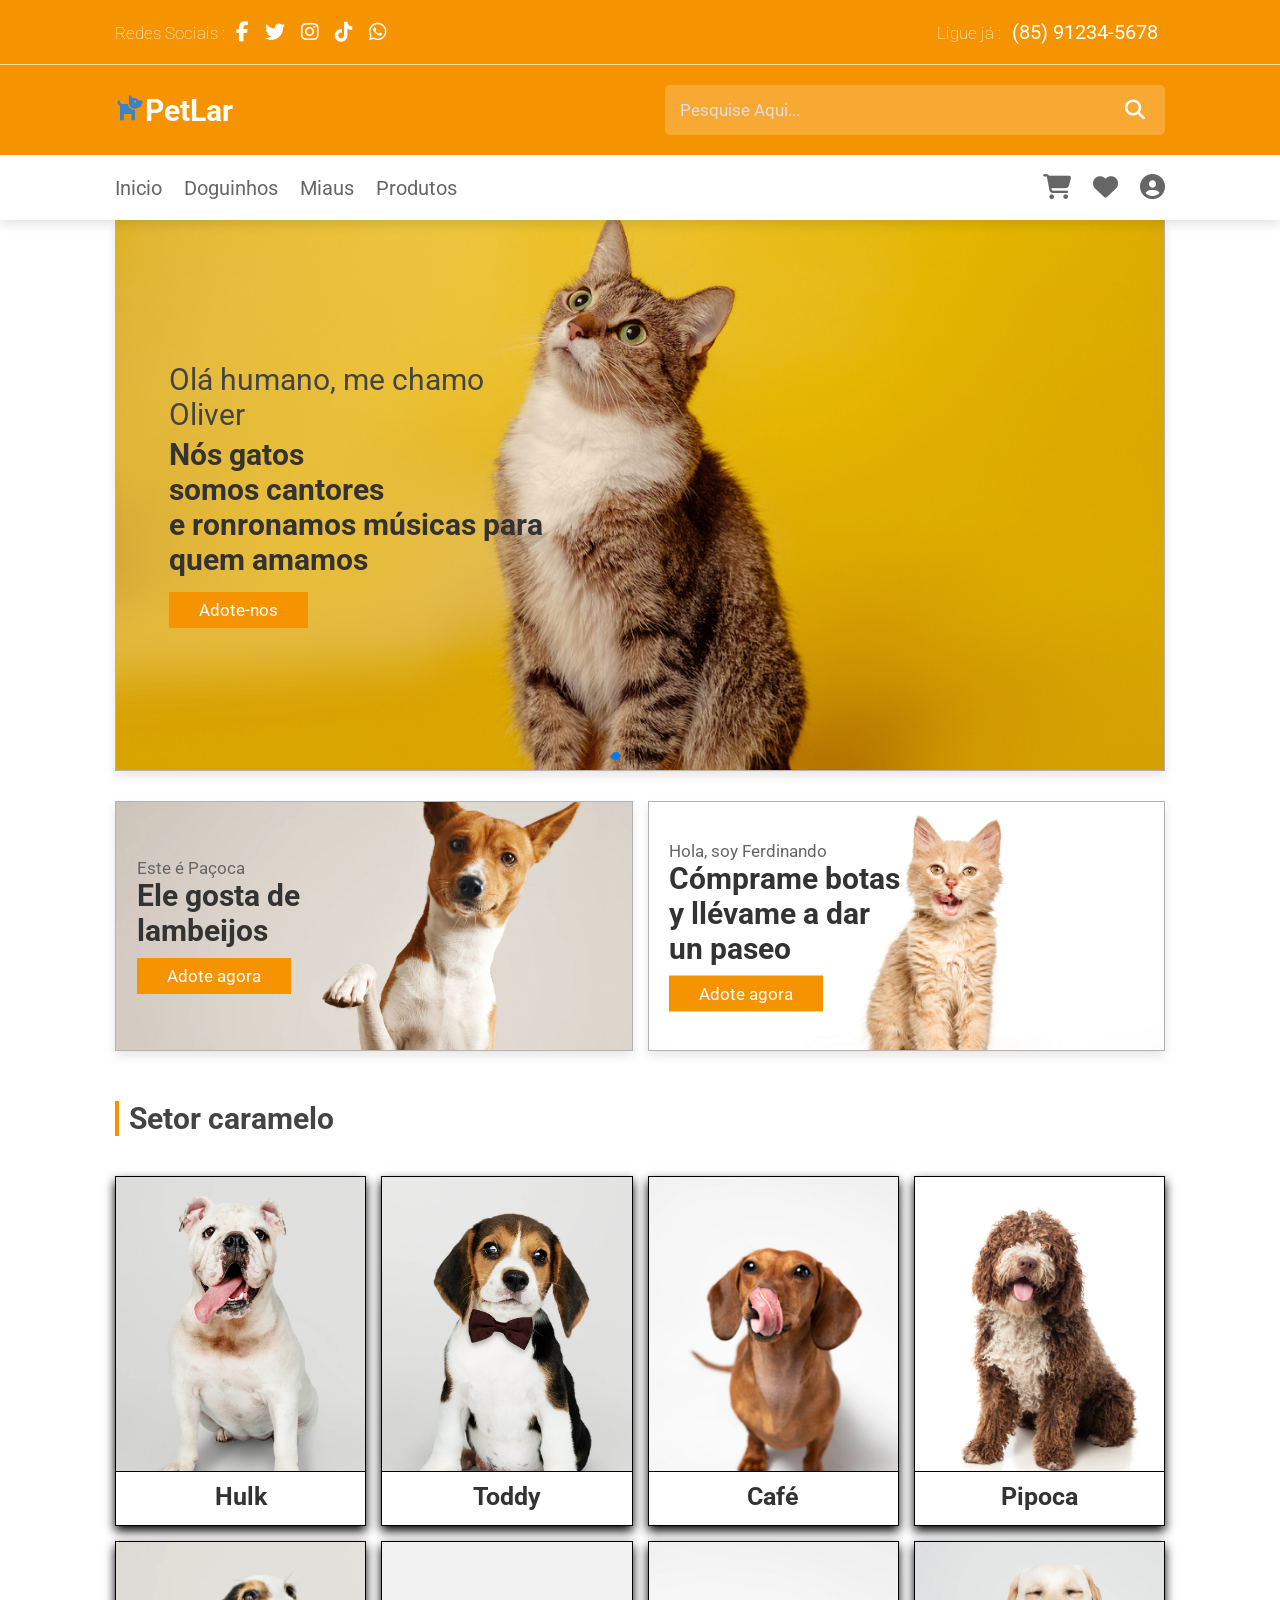
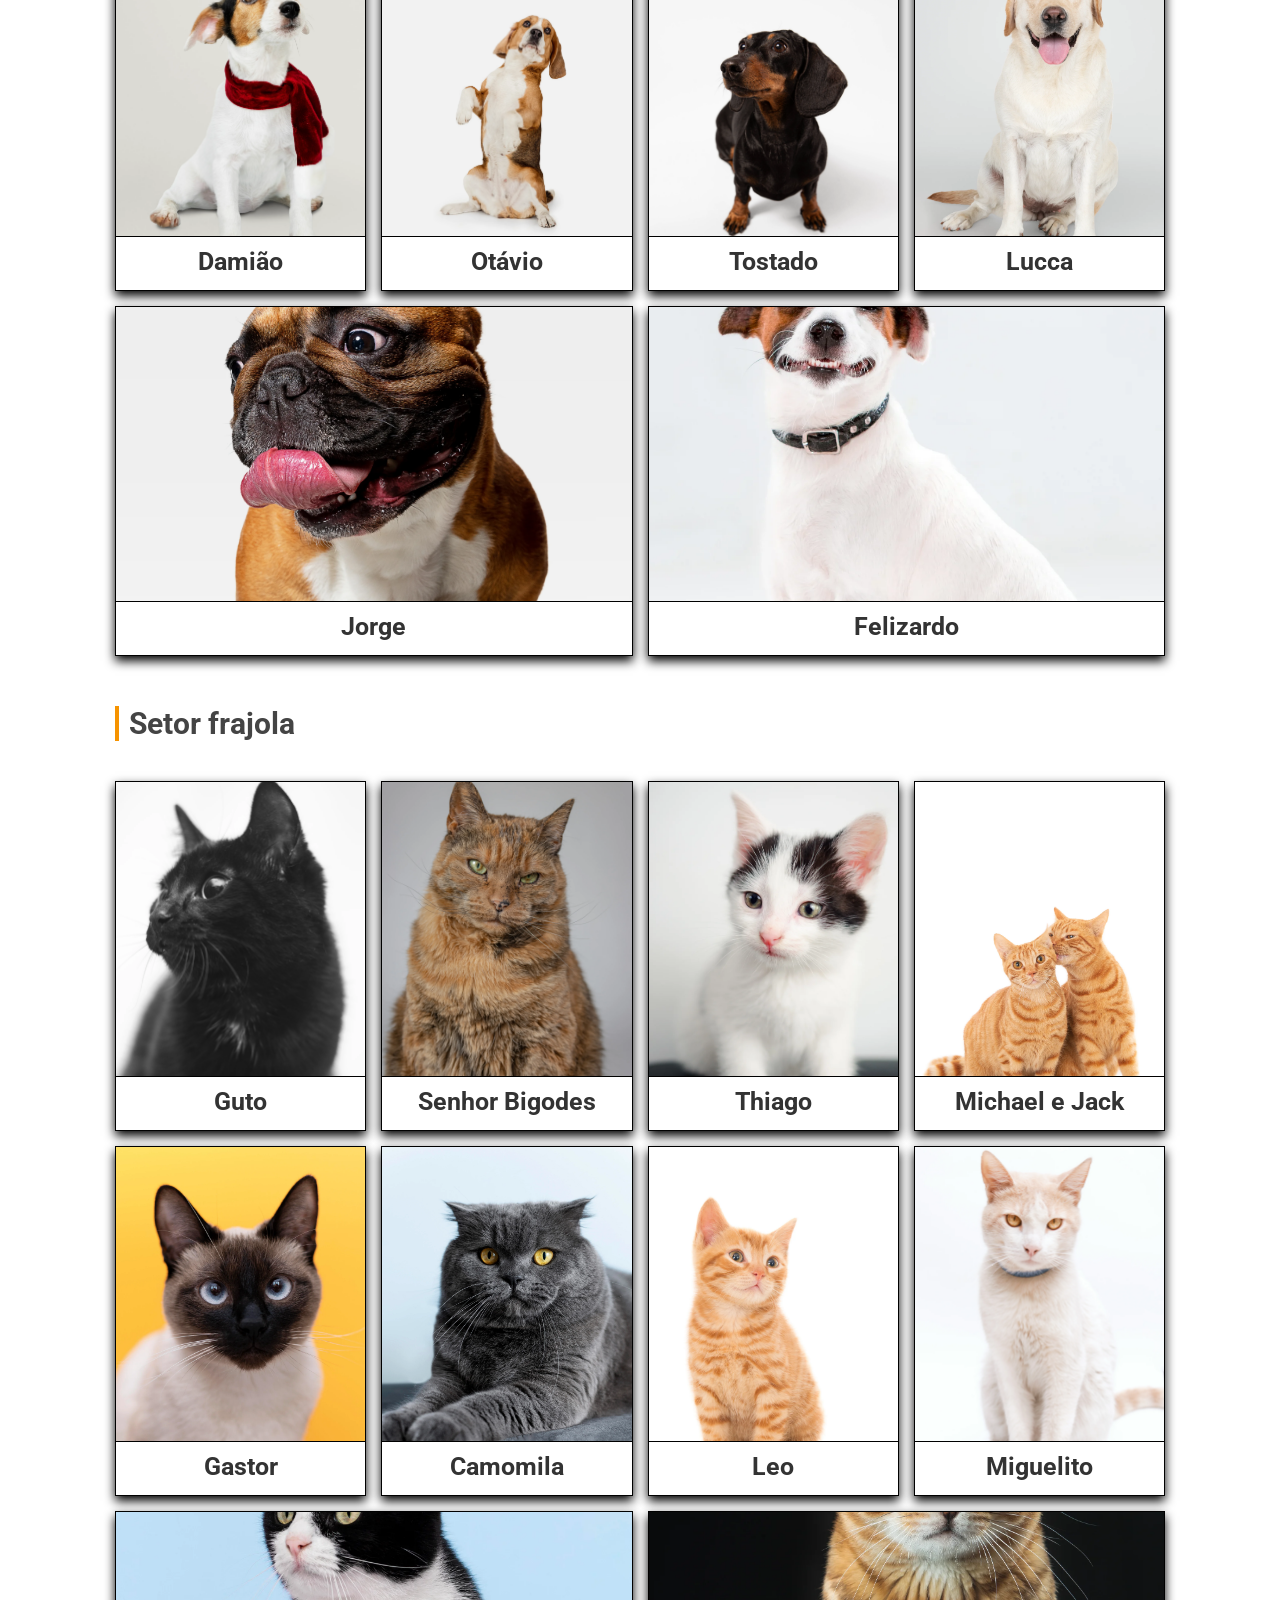
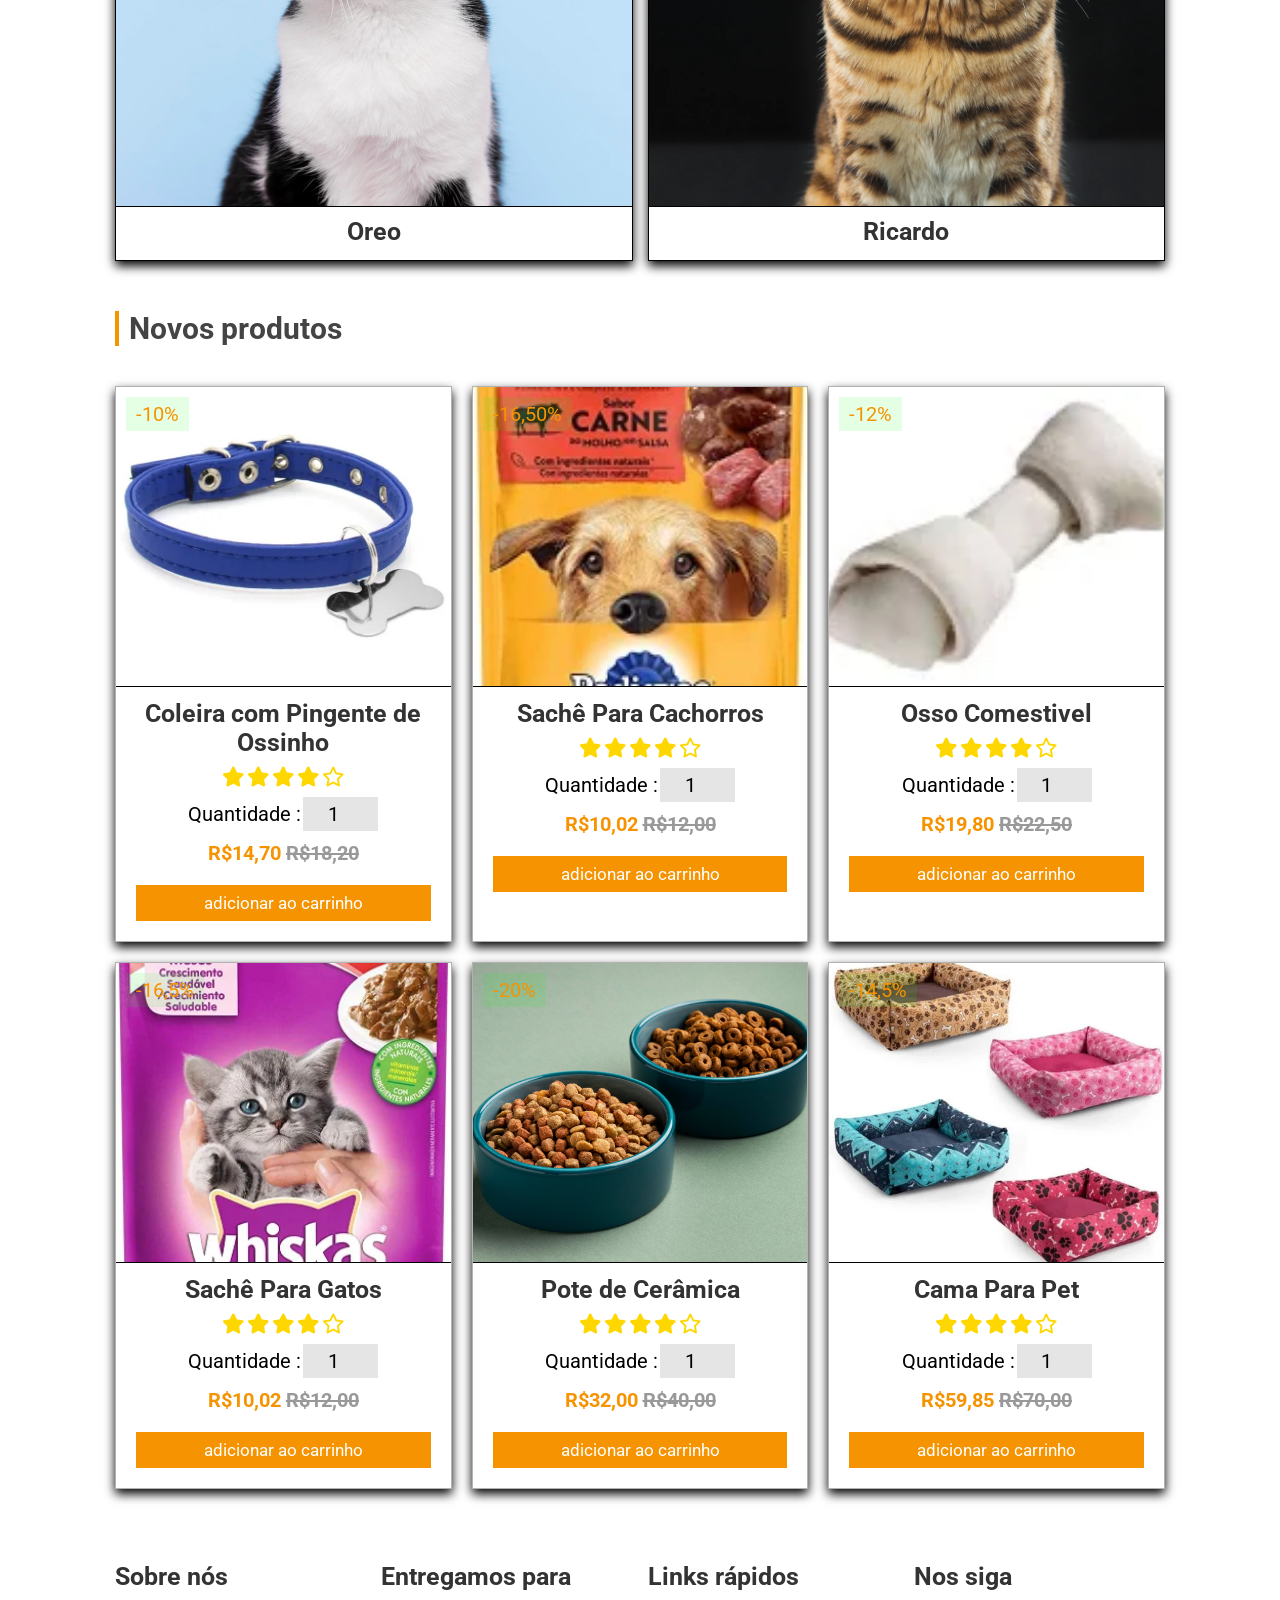
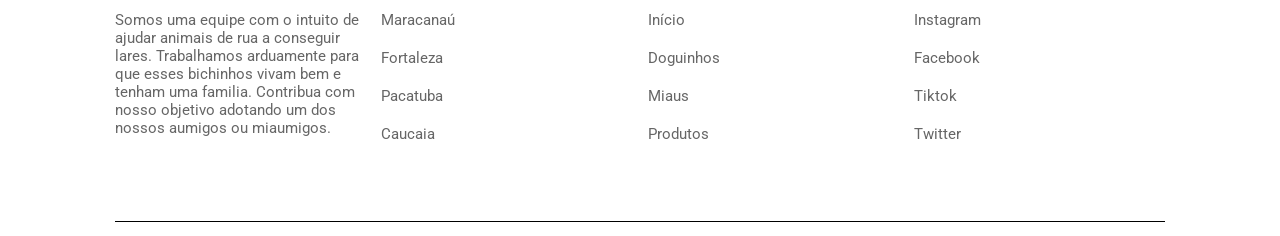
<file: index.html>
<!DOCTYPE html>
<html lang="pt-BR"> 

    <head>
        <meta charset="UTF-8">
        <meta http-equiv="X-UA-Compatible" content="IE=edge">
        <meta name="viewport" content="width=device-width, initial-scale=1.0">
        <title>Pet Lar</title>

        <link rel="stylesheet"
        href="https://cdn.jsdelivr.net/npm/swiper@9/swiper-bundle.min.css"/>

        <link rel="stylesheet"
        href="https://cdn.jsdelivr.net/npm/boxicons@latest/css/boxicons.min.css">

        <link rel="stylesheet"
        href="https://unpkg.com/boxicons@latest/css/boxicons.min.css">


        <link rel="stylesheet" href="https://cdnjs.cloudflare.com/ajax/libs/font-awesome/6.4.0/css/all.min.css">

        <link rel="stylesheet" href="style.css">
        


</head>
<body>

    <header>

        <div class="header-1">

            <div class="share">
                <span> Redes Sociais : </span>
                <a href="#" class="fab fa-facebook-f"></a>
                <a href="#" class="fab fa-twitter"></a>
                <a href="#" class="fab fa-instagram"></a>
                <a href="#" class="fab fa-tiktok"></a>
                <a href="#" class="fab fa-whatsapp"></a>
            </div>

            <div class="call">
                <span> Ligue já : </span>
                <a href="#">(85) 91234-5678</a>
            </div>

        </div>

       <div class="header-2">

        <a href="#" class="logo"><i class='bx bxs-dog' ></i>PetLar </a>

       <form action="" class="search-bar-container">
            <input type="search" id="search-bar" placeholder="pesquise aqui...">
            <label for="search-bar" class="fas fa-search"></label>

       </form>

       </div>

       <div class="header-3">

        <div id="menu-bar" class="fas fa-bars"></div>

        <nav class="navbar">
            <a href="#inicio">Inicio</a>
            <a href="#Doguinhos">Doguinhos</a>
            <a href="#Miaus">Miaus</a>
            <a href="#Produtos">Produtos</a>
        </nav>

        <div class="icons">
            <a href="#" class="fas fa-shopping-cart"></a>   
            <a href="#" class="fas fa-heart" id="openFavoritos"></a>
            <a href="#" class="fas fa-user-circle"></a>
        </div>

        </div>

       </div>


    </header>


  
  <section class="inicio" id="inicio">

        <div class="swiper mySwiper inicio-slider">

            <div class="swiper-wrapper">

                <div class="swiper-slide">
                    <div class="box" style="background: url(imgs/slide\-1.jpeg);">
                        <div class="content">
                            <span>Olá humano, me chamo<br> Oliver </span>
                            <h3>Nós gatos <br>somos cantores <br>e ronronamos músicas para<br> quem amamos</h3>
                            <a href="#" class="btn">Adote-nos</a>
                        </div>
                    </div>
                </div>

                <div class="swiper-slide">
                    <div class="box" style="background: url(imgs/slide\-2.webp);">
                        <div class="content">
                            <span>Gostaria de ser meu aumigo? </span>
                            <h3>Você tem cheiro de família</h3>
                            <a href="#" class="btn">Adote-nos</a>
                        </div>
                    </div>
                </div>

                <div class="swiper-slide">
                    <div class="box" style="background: url(imgs/slide\-3.webp);">
                        <div class="content">
                            <span>Este é Duck e Lala </span>
                            <h3>Somos bravos,<br> mas por você, <br>derretemos <br>de amor</h3>
                            <a href="#" class="btn">Adote-nos</a>
                        </div>
                    </div>
                </div>

                <div class="swiper-slide">
                    <div class="box" style="background: url(imgs/slide\-4.webp);">
                        <div class="content">
                            <span>Não direi meu nome</span>
                            <h3>Me adote primeiro e depois me apresento, humano</h3>
                            <a href="#" class="btn">Adote-nos</a>
                        </div>
                    </div>
                </div>

            </div>

            <div class="swiper-pagination"></div>

        </div>

    </section>


    <section class="banner-container">

        <div class="banner">
            <img src="imgs/banner-1.webp" alt="Cachorro chamado Paçoca disponível para adoção">
            <div class="content">
                <span>Este é Paçoca</span>
                <h3>Ele gosta de<br> lambeijos</h3>
                <a href="adocao.html?pet=Pa%C3%A7oca&img=imgs/banner-1.webp" class="btn adotar-btn">Adote agora</a>
            </div>
        </div>

        <div class="banner">
            <img src="imgs/banner-2.webp" alt="Gato chamado Ferdinando usando botas">
            <div class="content">
                <span>Hola, soy Ferdinando</span>
                <h3>Cómprame botas<br> y llévame a dar<br> un paseo</h3>
                <a href="adocao.html?pet=Ferdinando&img=imgs/banner-2.webp" class="btn adotar-btn">Adote agora</a>
            </div>
        </div>

    </section>





    <section class="Doguinhos" id="Doguinhos">

        <h1 class="heading"> Setor caramelo </h1>

        <div class="box-container">

            <div class="box">
                <img src="imgs/adote-1.webp" alt="Cachorro chamado Hulk disponível para adoção">
                <div class="content">
                <h3>Hulk</h3>
                <a href="adocao.html?pet=Hulk&img=imgs/adote-1.webp" class="btn adotar-btn">Me adote</a>

            </div>
        </div>

        <div class="box">
                <img src="imgs/adote-2.webp" alt="Cachorro chamado Toddy disponível para adoção">
                <div class="content">
                <h3>Toddy</h3>
                <a href="adocao.html?pet=Toddy&img=imgs/adote-2.webp" class="btn adotar-btn">Me adote</a>
            </div>
        </div>


        <div class="box">
                <img src="imgs/adote-3.webp" alt="Cachorro chamado Café disponível para adoção">
                <div class="content">
                <h3>Café</h3>
                <a href="adocao.html?pet=Caf%C3%A9&img=imgs/adote-3.webp" class="btn adotar-btn">Me adote</a>

            </div>
        </div>

        <div class="box">
                <img src="imgs/adote-4.webp" alt="Cachorro chamado Pipoca disponível para adoção">
                <div class="content">
                <h3>Pipoca</h3>
                <a href="adocao.html?pet=Pipoca&img=imgs/adote-4.webp" class="btn adotar-btn">Me adote</a>

            </div>
        </div>

        <div class="box">
            <img src="imgs/adote-5.webp" alt="Cachorro chamado Damião disponível para adoção">
            <div class="content">
            <h3>Damião</h3>
            <a href="adocao.html?pet=Dami%C3%A3o&img=imgs/adote-5.webp" class="btn adotar-btn">Me adote</a>
        </div>
    </div>

        <div class="box">
                <img src="imgs/adote-6.webp" alt="Cachorro chamado Otávio disponível para adoção">
                <div class="content">
                <h3>Otávio</h3>
                <a href="adocao.html?pet=Ot%C3%A1vio&img=imgs/adote-6.webp" class="btn adotar-btn">Me adote</a>

            </div>
        </div>


        <div class="box">
            <img src="imgs/adote-7.webp" alt="Cachorro chamado Tostado disponível para adoção">
            <div class="content">
            <h3>Tostado</h3>
            <a href="adocao.html?pet=Tostado&img=imgs/adote-7.webp" class="btn adotar-btn">Me adote</a>

          </div>
       </div>

       <div class="box">
            <img src="imgs/adote-8.webp" alt="Cachorro chamado Lucca disponível para adoção">
            <div class="content">
            <h3>Lucca</h3>
            <a href="adocao.html?pet=Lucca&img=imgs/adote-8.webp" class="btn adotar-btn">Me adote</a>

        </div>
    </div>

        <div class="box">
            <img src="imgs/adote-9.webp" alt="Cachorro chamado Jorge disponível para adoção">
            <div class="content">
            <h3>Jorge</h3>
            <a href="adocao.html?pet=Jorge&img=imgs/adote-9.webp" class="btn adotar-btn">Me adote</a>

    </div>
        </div>

        <div class="box">
                <img src="imgs/adote-10.webp" alt="Cachorro chamado Felizardo disponível para adoção">
                <div class="content">
                <h3>Felizardo</h3>
                <a href="adocao.html?pet=Felizardo&img=imgs/adote-10.webp" class="btn adotar-btn">Me adote</a>

            </div>
        </div>

        </section>


        <section class="Miaus" id="Miaus">

            <h1 class="heading"> Setor frajola </h1>

            <div class="box-container">

            <div class="box">
                <img src="imgs/cat-1.webp" alt="Gato chamado Guto disponível para adoção">
                <div class="content">
                <h3>Guto</h3>
                <a href="adocao.html?pet=Guto&img=imgs/cat-1.webp" class="btn adotar-btn">Me adote</a>

            </div>
        </div>

            <div class="box">
                <img src="imgs/cat-2.webp" alt="Gato chamado Sr Bigodes disponível para adoção">
                <div class="content">
                <h3>Senhor Bigodes</h3>
                <a href="adocao.html?pet=Senhor%20Bigodes&img=imgs/cat-2.webp" class="btn adotar-btn">Me adote</a>

            </div>
        </div>

             <div class="box">
                <img src="imgs/cat-3.webp" alt="Gato chamado Thiago disponível para adoção">
                <div class="content">
                <h3>Thiago</h3>
                <a href="adocao.html?pet=Thiago&img=imgs/cat-3.webp" class="btn adotar-btn">Me adote</a>

            </div>
        </div>

             <div class="box">
                <img src="imgs/cat-4.webp" alt="Gatos Michael e Jack disponíveis para adoção">
                <div class="content">
                <h3>Michael e Jack</h3>
                <a href="adocao.html?pet=Michael%20e%20Jack&img=imgs/cat-4.webp" class="btn adotar-btn">Me adote</a>

            </div>
        </div>

             <div class="box">
                <img src="imgs/cat-5.webp" alt="Gato chamado Gastor disponível para adoção">
                <div class="content">
                <h3>Gastor</h3>
                <a href="adocao.html?pet=Gastor&img=imgs/cat-5.webp" class="btn adotar-btn">Me adote</a>

            </div>
        </div>

            <div class="box">
                <img src="imgs/cat-6.webp" alt="Gata chamada Camomila disponível para adoção">
                <div class="content">
                <h3>Camomila</h3>
                <a href="adocao.html?pet=Camomila&img=imgs/cat-6.webp" class="btn adotar-btn">Me adote</a>

            </div>
        </div>

            <div class="box">
                <img src="imgs/cat-7.webp" alt="Gato chamado Leo disponível para adoção">
                <div class="content">
                <h3>Leo</h3>
                <a href="adocao.html?pet=Leo&img=imgs/cat-7.webp" class="btn adotar-btn">Me adote</a>

            </div>
        </div>

            <div class="box">
                <img src="imgs/cat-8.webp" alt="Gato chamado Miguelito disponível para adoção">
                <div class="content">
                <h3>Miguelito</h3>
                <a href="adocao.html?pet=Miguelito&img=imgs/cat-8.webp" class="btn adotar-btn">Me adote</a>

            </div>
        </div>

            <div class="box">
                <img src="imgs/cat-9.webp" alt="Gato chamado Oreo disponível para adoção">
                <div class="content">
                <h3>Oreo</h3>
                <a href="adocao.html?pet=Oreo&img=imgs/cat-9.webp" class="btn adotar-btn">Me adote</a>

            </div>
        </div>

            <div class="box">
                <img src="imgs/cat-10.webp" alt="Gato chamado Ricardo disponível para adoção">
                <div class="content">
                <h3>Ricardo</h3>
                <a href="adocao.html?pet=Ricardo&img=imgs/cat-10.webp" class="btn adotar-btn">Me adote</a>

            </div>
        </div>

        </section>


        <section class="Produtos" id="Produtos">

        <h1 class="heading"> Novos produtos </h1>

        <div class="box-container">

            <div class="box">
                <span class="discount"> -10%</span>
                <div class="icons">
                    <a href="#" class="fas fa-heart"></a>
                    <a href="#" class="fas fa-share"></a>
                    <a href="#" class="fas fa-eye"></a>
                </div>
                <img src="imgs/produto-1.webp" alt="Coleira com pingente de ossinho para cães">
                <h3>Coleira com Pingente de Ossinho</h3>
                <div class="stars">
                    <i class="fas fa-star"></i>
                    <i class="fas fa-star"></i>
                    <i class="fas fa-star"></i>
                    <i class="fas fa-star"></i>
                    <i class="far fa-star"></i>
                </div>

                <div class="Quantidade">
                    <span>Quantidade :</span>
                    <input type="number" min="1" max="50" value="1">
                </div>
                <div class="price">R$14,70 <span>R$18,20</span></div>
                <a href="#" class="btn">adicionar ao carrinho</a>
            </div>    

            <div class="box">
                <span class="discount"> -16,50%</span>
                <div class="icons">
                    <a href="#" class="fas fa-heart"></a>
                    <a href="#" class="fas fa-share"></a>
                    <a href="#" class="fas fa-eye"></a>
                </div>
                <img src="imgs/produto-5.webp" alt="Sachê para cachorros">
                <h3>Sachê Para Cachorros</h3>
                <div class="stars">
                    <i class="fas fa-star"></i>
                    <i class="fas fa-star"></i>
                    <i class="fas fa-star"></i>
                    <i class="fas fa-star"></i>
                    <i class="far fa-star"></i>
                </div>

                <div class="Quantidade">
                    <span>Quantidade :</span>
                    <input type="number" min="1" max="50" value="1">
                </div>
                <div class="price">R$10,02 <span>R$12,00</span></div>
                <a href="#" class="btn">adicionar ao carrinho</a>
            </div>    

            <div class="box">
                <span class="discount"> -12%</span>
                <div class="icons">
                    <a href="#" class="fas fa-heart"></a>
                    <a href="#" class="fas fa-share"></a>
                    <a href="#" class="fas fa-eye"></a>
                </div>
                <img src="imgs/produto-3..webp" alt="Osso comestível para cães">
                <h3>Osso Comestivel</h3>
                <div class="stars">
                    <i class="fas fa-star"></i>
                    <i class="fas fa-star"></i>
                    <i class="fas fa-star"></i>
                    <i class="fas fa-star"></i>
                    <i class="far fa-star"></i>
                </div>

                <div class="Quantidade">
                    <span>Quantidade :</span>
                    <input type="number" min="1" max="50" value="1">
                </div>
                <div class="price">R$19,80 <span>R$22,50</span></div>
                <a href="#" class="btn">adicionar ao carrinho</a>
            </div>    

            <div class="box">
                <span class="discount"> -16,5%</span>
                <div class="icons">
                    <a href="#" class="fas fa-heart"></a>
                    <a href="#" class="fas fa-share"></a>
                    <a href="#" class="fas fa-eye"></a>
                </div>
                <img src="imgs/produto-4.webp" alt="Sachê para gatos">
                <h3>Sachê Para Gatos </h3>
                <div class="stars">
                    <i class="fas fa-star"></i>
                    <i class="fas fa-star"></i>
                    <i class="fas fa-star"></i>
                    <i class="fas fa-star"></i>
                    <i class="far fa-star"></i>
                </div>

                <div class="Quantidade">
                    <span>Quantidade :</span>
                    <input type="number" min="1" max="50" value="1">
                </div>
                <div class="price">R$10,02 <span>R$12,00</span></div>
                <a href="#" class="btn">adicionar ao carrinho</a>
            </div>    

            <div class="box">
                <span class="discount"> -20%</span>
                <div class="icons">
                    <a href="#" class="fas fa-heart"></a>
                    <a href="#" class="fas fa-share"></a>
                    <a href="#" class="fas fa-eye"></a>
                </div>
                <img src="imgs/produto-2.webp" alt="Pote de cerâmica para alimentação de pets">
                <h3>Pote de Cerâmica</h3>
                <div class="stars">
                    <i class="fas fa-star"></i>
                    <i class="fas fa-star"></i>
                    <i class="fas fa-star"></i>
                    <i class="fas fa-star"></i>
                    <i class="far fa-star"></i>
                </div>

                <div class="Quantidade">
                    <span>Quantidade :</span>
                    <input type="number" min="1" max="50" value="1">
                </div>
                <div class="price">R$32,00 <span>R$40,00</span></div>
                <a href="#" class="btn">adicionar ao carrinho</a>
            </div>    

            <div class="box">
                <span class="discount"> -14,5%</span>
                <div class="icons">
                    <a href="#" class="fas fa-heart"></a>
                    <a href="#" class="fas fa-share"></a>
                    <a href="#" class="fas fa-eye"></a>
                </div>
                <img src="imgs/produto-6..webp" alt="Cama confortável para pets">
                <h3>Cama Para Pet</h3>
                <div class="stars">
                    <i class="fas fa-star"></i>
                    <i class="fas fa-star"></i>
                    <i class="fas fa-star"></i>
                    <i class="fas fa-star"></i>
                    <i class="far fa-star"></i>
                </div>

                <div class="Quantidade">
                    <span>Quantidade :</span>
                    <input type="number" min="1" max="50" value="1">
                </div>
                <div class="price">R$59,85 <span>R$70,00</span></div>
                <a href="#" class="btn">adicionar ao carrinho</a>
            </div>    

        </div>        

        </section>

        <br><br><br>

        <section class="footer">

            <div class="box-container">

                <div class="box">
                    <h3>Sobre nós</h3>
                    <p>Somos uma equipe com o intuito de ajudar animais de rua a conseguir lares. Trabalhamos arduamente para que esses bichinhos 
                        vivam bem e tenham uma familia. Contribua com nosso objetivo adotando um dos nossos aumigos ou miaumigos.
                    </p>
                    
                </div>

                <div class="box">
                    <h3>Entregamos para</h3>
                    <a href="#">Maracanaú</a>
                    <a href="#">Fortaleza</a>
                    <a href="#">Pacatuba</a>
                    <a href="#">Caucaia</a>

                </div>

                <div class="box">
                    <h3>Links rápidos</h3>
                    <a href="#">Início</a>
                    <a href="#">Doguinhos</a>
                    <a href="#">Miaus</a>
                    <a href="#">Produtos</a>

                </div>

                <div class="box">
                    <h3>Nos siga</h3>
                    <a href="#">Instagram</a>
                    <a href="#">Facebook</a>
                    <a href="#">Tiktok</a>
                    <a href="#">Twitter</a>

                </div>

                <br><br><br>



            </div>

            <h1 class="creditos">Criado por <span>Thayane Gabriele</span> |Todos os direitos reservados!</h1>
        </section>


    <script src="https://cdn.jsdelivr.net/npm/swiper@9/swiper-bundle.min.js"></script>

        <div id="painelFavoritos" class="painel-favoritos">
            <div class="painel-header">
                <h2>Meus Favoritos ❤️</h2>
                <i class="fas fa-times" id="fecharFavoritos"></i>
        </div>

        <div id="listaFavoritos" class="lista-favoritos">
            
        </div>
        <script src="script.js"></script>

</body>
</html>
</file>
<file: style.css>
@import url('https://fonts.googleapis.com/css2?family=Roboto:wght@100;300;400;500;700&display=swap');

:root{
    --blue:#3d81c9
}

*{
    font-family: 'Roboto', sans-serif;
    margin: 0; padding: 0;
    box-sizing:  border-box;
    outline: none; border: none;
    text-decoration: none;
    transition: all .2s linear;
}

*::selection{
    background: var(--blue);
    color: #fff;
}

html{
    font-size: 62.5%;
    overflow-x: hidden;
    scroll-behavior: smooth;
    scroll-padding-top: 7rem;
}

section{
    padding: 1.5rem 9%;
}

.heading{
    font-size: 3rem;
    color: #444;
    padding-left: 1rem;
    border-left: .4rem solid rgb(246, 147, 0);
    margin-top: 2rem;
    margin-bottom: 4rem;
}

.btn{
    display: inline-block;
    margin-top: 1rem;
    padding: .8rem 3rem;
    background: rgb(246, 147, 0);
    color: #fff;
    font-size: 1.7rem;
    cursor: pointer;
}

.btn:hover{
    background: #333;

}


.header-1,
.header-2,
.header-3{
    display: flex;
    align-items: center;
    justify-content: space-between;
    padding: 2rem 9%;
    background: rgb(246, 147, 0);
}

.header-1{
    border-bottom: .1rem solid rgba(255, 255, 255, 0.682);
}

.header-3{
    background: #fff;
    box-shadow: 0 .5rem 1rem rgba(0,0,0,.1);
    position: relative;
    z-index: 10000;
}

.header-1 span{
    font-weight:  lighter;
    color: #fff;
    font-size:  1.7rem;
}

.header-1 a{
    padding: 0 .7rem;
    color: #fff;
    font-size:  2rem;
}

.header-1 a:hover{
    color: #3d81c9;
}

.header-2 .logo{
    font-weight: bolder;
    font-size: 3rem;
    color: #fff;
}

.header-2 .logo i{
    color: #3d81c9;
}

.header-2 .search-bar-container{
    display: flex;
    align-items: center;
    width: 50rem;
    padding: 1.5rem;
    background: rgba(255,255,255,.2);
    border-radius: .5rem;
}

.header-2 .search-bar-container #search-bar{
    width: 100%;
    background: none;
    text-transform: none;
    color: #fff;
    font-size: 1.7rem;
}

.header-2 .search-bar-container #search-bar::placeholder{
    text-transform: capitalize;
    color: #ddd;
}

.header-2 .search-bar-container label{
    color: #fff;
    cursor: pointer;
    font-size: 2rem;
    padding: 0 .5rem;
}

.header-2 .search-bar-container label:hover{
    color: #3d81c9;
}

.header-3 .navbar a{
    color: #666;
    font-size: 2rem;
    margin-right: 2rem;
}

.header-3 .icons a{
    color: #666;
    font-size: 2.5rem;
    margin-left: 2rem;
}

.header-3 a:hover{
    color: rgb(246, 147, 0);
}

#menu-bar{
    font-size: 3rem;
    color: #666;
    border: .1rem solid #666;
    border-radius: .5rem;
    padding: .5rem 1.5rem;
    cursor: pointer;
    display: none;
}

.header-3.active{
    position: fixed;
    top: 0; left: 0; right: 0;

}



body{
    background-color: white;
    opacity: 0;
    animation: aparecerPagina .8s ease forwards;
}

@keyframes aparecerPagina{
    from{
        opacity: 0;
    }

    to{
        opacity: 1;
    }
}




@media (max-width:1200px){

    html{
        font-size: 55%;
    }

}

@media (max-width:991px){

    .header-1,
    .header-2,
    .header-3{
        padding: 2rem;
    }

    section{
        padding: 1.5rem;
    }

}

@media (max-width:768px){

    #menu-bar{
        display: initial;
    }

    .header-3 .navbar{
        position: absolute;
        top: 100%; left: 0; right: 0;
        background: #eee;
        padding: 1rem 2rem;
        border-top: .1rem solid rgba(0,0,0,.3);
        clip-path: polygon(0 0, 100% 0, 0 0);
    }

    .header-3 .navbar.active{
        clip-path: polygon(0 0, 100% 0, 100% 100%, 0% 100%);
    }

    .header-3 .navbar a{
        display: block;
        margin: 1.5rem 0;
        padding: 1.5rem;
        border-radius: .5rem;
        border: .1rem solid rgba(0,0,0,.3);
        background: #fff;
        text-align: center;
    }

    .header-2{
        flex-flow: column;
    }

    .header-2 .search-bar-container{
        width: 100%;
        margin-top: 2rem;
    }

    .inicio .inicio-slider .box{
        background-position: right !important;
        z-index: 0;

    }

    .inicio .inicio-slider .box::before{
        content: '';
        position: absolute;
        top: 0; left: 0;
        height: 100%;
        width: 100%;
        z-index: -1;
        background: rgba(255,255,255,.7);
    }

    .inicio .inicio-slider .box .content h3{
        font-size: 4rem;
    }

}


@media (max-width:450px){

    html{
        font-size: 50%;
    }

    .header-1{
        display: none;
    }

}

.inicio{
    padding-top: 0;
}

.inicio .inicio-slider{
    box-shadow: 0 .5rem 1rem rgba(0,0,0,.1);
    border: .1rem solid rgba(0,0,0,.3);
    border-top: 0;
}

.inicio .inicio-slider .box{
    background-size: cover !important;
    background-position: center !important;
    min-height: 55rem;
    position: relative;
}

.inicio .inicio-slider .box .content{
    position: absolute;
    top: 50%; left: 5%;
    transform: translateY(-50%);
    max-width: 50rem;
}

.inicio .inicio-slider .box .content span{
    font-size: 3rem;
    color: #444;
}

.inicio .inicio-slider .box .content h3{
    font-size: 3rem;
    color: #333;
    padding: .5rem 0;
}

.banner-container{
    display: flex;
    flex-wrap: wrap;
    gap: 1.5rem;
}

.banner-container .banner{
    flex: 1 1 40rem;
    height: 25rem;
    border: .1rem solid rgba(0,0,0,.3);
    box-shadow: 0 .5rem 1rem rgba(0,0,0,.1);
    overflow: hidden;
    position: relative;
}

.banner-container .banner .content{
    position: absolute;
    top: 50%; left: 4%;
    transform: translateY(-50%);
}

.banner-container .banner img{
    height: 100%;
    width: 100%;
    object-fit: cover;
}

.banner-container .banner .content span{
    color: #666;
    font-size: 1.7rem;
}

.banner-container .banner .content h3{
    color: #333;
    font-size: 3rem;
}

.banner-container .banner:hover img{
    transform: scale(1.2);
}



.Doguinhos .box-container {
    display: flex;
    flex-wrap: wrap;
    gap: 1.5rem;
}     

.Doguinhos .box-container .box{
    position: relative;
    flex: 1 1 23rem;
    height: 35rem;
    overflow: hidden;
    border: .1rem solid rgba(0,0,0.3);
    box-shadow: 0 .5rem 1rem rgba(0,0,0.1);

}   

.Doguinhos .box-container .box img{
    height: 100%;
    width: 100%;
    object-fit: cover;
    transition: transform 0.4s ease;
}

.Doguinhos .box-container .box:hover img{
    transform: scale(1.08);
}

.Doguinhos .box-container .box .content{
    position: absolute;
    bottom: -5.5rem;
    background: #fff;
    border-top: .1rem solid rgba(0,0,0.3);
    text-align: center;
    padding: .5rem 0;
    width: 100%;
}

.Doguinhos .box-container .box:hover .content{
    bottom: 0;
}

.Doguinhos .box-container .box .content h3{
    color: #333;
    font-size: 2.5rem;
    padding: .5rem 0;
}

.Doguinhos .box-container .box .content .btn{
    margin-bottom: 1.3rem;
}


.Miaus .box-container {
    display: flex;
    flex-wrap: wrap;
    gap: 1.5rem;
}     

.Miaus .box-container .box{
    position: relative;
    flex: 1 1 23rem;
    height: 35rem;
    overflow: hidden;
    border: .1rem solid rgba(0,0,0.3);
    box-shadow: 0 .5rem 1rem rgba(0,0,0.1);

}   

.Miaus .box-container .box img{
    height: 100%;
    width: 100%;
    object-fit: cover;
    transition: transform 0.4s ease;
}

.Miaus .box-container .box:hover img{
    transform: scale(1.08);
}

.Miaus .box-container .box .content{
    position: absolute;
    bottom: -5.5rem;
    background: #fff;
    border-top: .1rem solid rgba(0,0,0.3);
    text-align: center;
    padding: .5rem 0;
    width: 100%;
}

.Miaus .box-container .box:hover .content{
    bottom: 0;
}

.Miaus .box-container .box .content h3{
    color: #333;
    font-size: 2.5rem;
    padding: .5rem 0;
}

.Miaus .box-container .box .content .btn{
    margin-bottom: 1.3rem;
}

.Produtos .box-container{
    display: flex;
    flex-wrap: wrap;
    gap: 2rem;
}

.Produtos .box-container .box{
    flex: 1 1 30rem;
    border: .1rem solid rgba(0,0,0,.3);
    box-shadow: 0 .5rem 1rem rgba(0,0,0.1);
    text-align: center;
    position: relative;
    overflow: hidden;
}

.Produtos .box-container .box img{
    height: 30rem;
    width: 100%;
    border-bottom: .1rem solid rgba(0,0,0.3);
    object-fit: cover;
}

.Produtos .box-container .box .discount{
    position: absolute;
    top: 1rem; left: 1rem;
    background: rgb(0,255,0,.1);
    color: rgb(246, 147, 0);
    font-size: 2rem;
    padding: .5rem 1rem; 
}

.Produtos .box-container .box .icons{
    position: absolute;
    top: 1rem; right: -8rem;
    display: flex;
    flex-flow: column;
    background: #fff;
    border-radius: 5rem;
    padding: .5rem;
    box-shadow: 0 .5rem 1rem rgba(0,0,0.1);
}

.Produtos .box-container .box:hover .icons{
    right: 1rem;
}

.Produtos .box-container .box .icons a{
    height: 4rem;
    width: 4rem;
    line-height: 4rem;
    font-size: 1.5rem;
    color: #333;
    border-radius: 5rem;
    margin: .1rem;
}

.Produtos .box-container .box .icons a:hover{
    color: #fff;
    background: rgb(246, 147, 0);
}

.Produtos .box-container .box h3{
    color: #333;
    font-size: 2.5rem;
    padding: 1rem 0;
}

.Produtos .box-container .box .stars i{
    color: gold;
    font-size: 2rem;
}

.Produtos .box-container .box .Quantidade {
    padding: 1rem 0;
}

.Produtos .box-container .box .Quantidade span{
    font-size: 2rem;
}

.Produtos .box-container .box .Quantidade input{
    font-size: 2rem;
    padding: .5rem;
    text-align: center;
    background: rgba(0,0,0,.1);
}

.Produtos .box-container .box .price{
    font-weight: bolder;
    color: rgb(246, 147, 0);
    font-size: 2rem;
}

.Produtos .box-container .box .price span{
    text-decoration: line-through;
    color: #999;
    font-size: 2rem;
}

.Produtos .box-container .box .btn{
    display: block;
    margin: 2rem;
}

.footer .box-container{
    display: flex;
    flex-wrap: wrap;
    gap: 1.5rem;
}

.footer .box-container .box{
    flex: 1 1 25rem;
}

.footer .box-container .box h3{
    color: #333;
    font-size: 2.5rem;
    padding: 1rem 0;
}

.footer .box-container .box p{
    color: #666;
    font-size: 1.5rem;
    padding: 1rem 0;
}

.footer .box-container .box a{
    display: block;
    color: #666;
    font-size: 1.5rem;
    padding: 1rem 0;
}

.footer .box-container .box a:hover{
    text-decoration: underline;
    color: rgb(246, 147, 0);
}

.footer .creditos{
    font-size: 2rem;
    padding: 2rem 1rem;
    margin-top: 2rem;
    border-top: .1rem solid rgba(0,0,0.1);
    text-align: center;
    font-weight: normal;
}

.footer .creditos span{
    color: rgb(246, 147, 0);
}

.favorito-header{
    position: relative;
}

#contadorFavoritos{
    position: absolute;
    top: -8px;
    right: -10px;
    background: red;
    color: white;
    font-size: 1.1rem;
    width: 18px;
    height: 18px;
    border-radius: 50%;
    display: flex;
    justify-content: center;
    align-items: center;
}

.painel-favoritos{
    position: fixed;
    top: 0;
    right: -400px;
    width: 350px;
    height: 100vh;
    background: #fff;
    box-shadow: -5px 0 20px rgba(0,0,0,.2);
    z-index: 99999;
    transition: .4s ease;
    padding: 20px;
    overflow-y: auto;
}

.painel-favoritos.ativo{
    right: 0;
}

.painel-header{
    display: flex;
    justify-content: space-between;
    align-items: center;
    border-bottom: 1px solid #ddd;
    padding-bottom: 10px;
}

.painel-header h2{
    font-size: 2rem;
    color: #3d81c9;
}

.painel-header i{
    font-size: 2rem;
    cursor: pointer;
    color: #333;
}

.lista-favoritos{
    margin-top: 20px;
    display: flex;
    flex-direction: column;
    gap: 15px;
}

.item-favorito{
    display: flex;
    align-items: center;
    gap: 10px;
    padding: 10px;
    border-radius: 10px;
    background: #f4f7fb;
}

.item-favorito img{
    width: 60px;
    height: 60px;
    object-fit: cover;
    border-radius: 10px;
}

.item-favorito span{
    font-size: 1.5rem;
}
</file>
